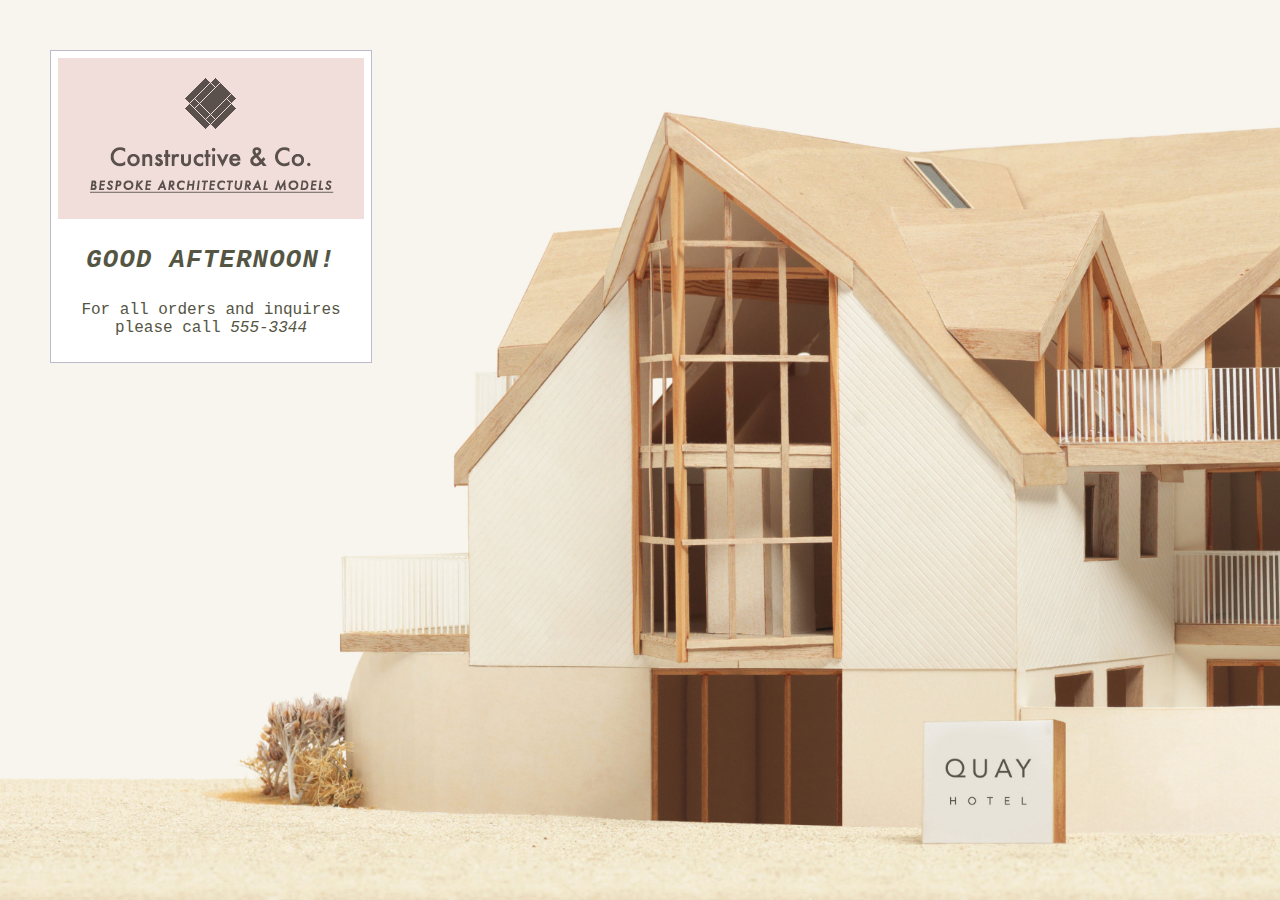
<file: js-jquery/capitulo-1/index.html>
<!DOCTYPE html>
<html lang="en">
<head>
    <meta charset="UTF-8">
    <meta name="viewport" content="width=device-width, initial-scale=1.0">
    <meta http-equiv="X-UA-Compatible" content="ie=edge">
    <title>Constructive &amp; Co.</title>
    <link rel="stylesheet" href="css/style.css">
</head>
<body>
    <h1>Constructive &amp; Co.</h1>
    <script src="js/main.js"></script>
    <p>For all orders and inquires please call
        <em>555-3344</em>
    </p>
    <i class="seta-direita"></i>
</body>
</html>
</file>
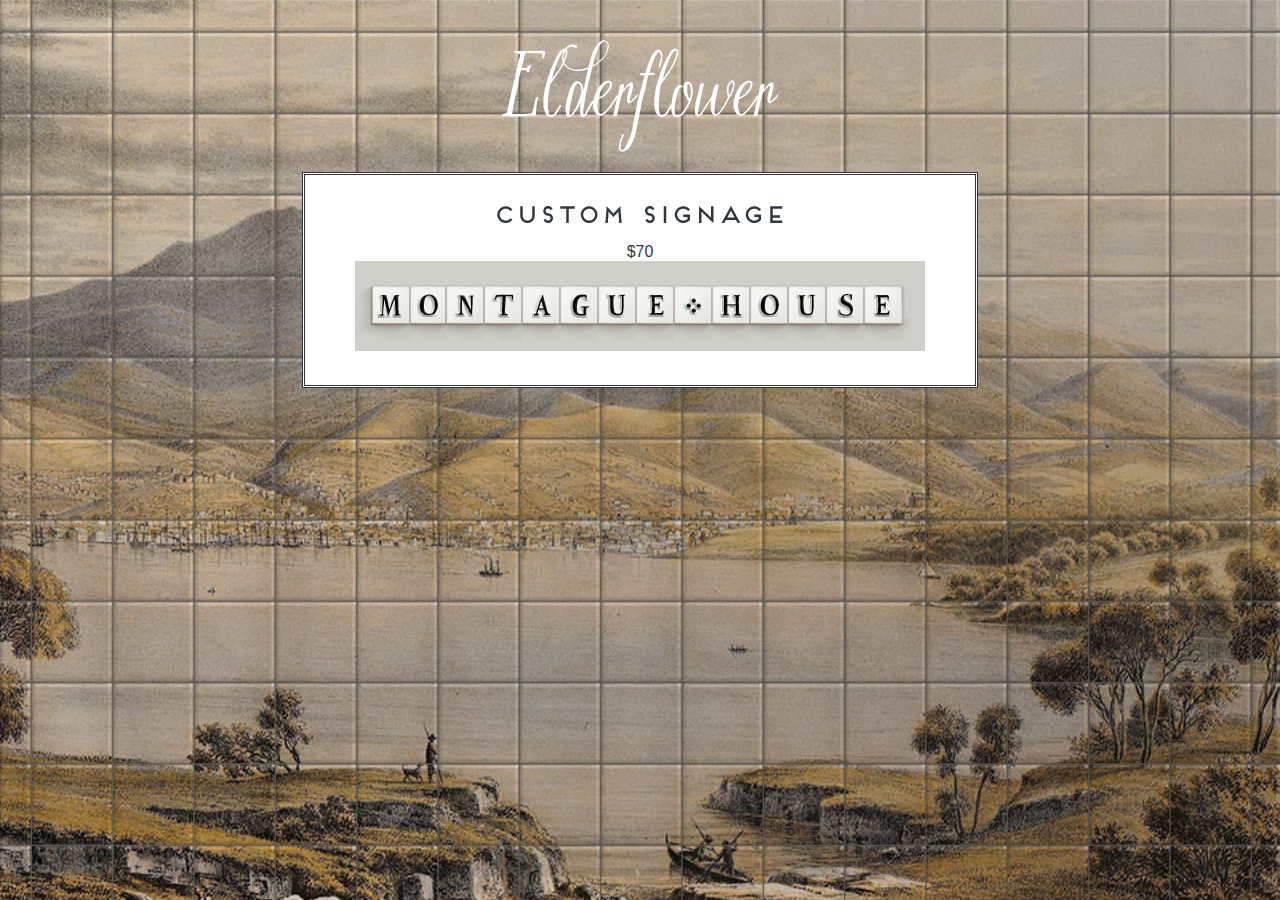
<file: js-jquery/capitulo-2/1-numeric-variable/1-numeric-variable.html>
<!DOCTYPE html>
<html lang="en">
<head>
    <meta charset="UTF-8">
    <meta name="viewport" content="width=device-width, initial-scale=1.0">
    <meta http-equiv="X-UA-Compatible" content="ie=edge">
    <title>JavaScript &amp; jQuery - Chapter 2: Basic JavaScript Instructions - Numeric Variable</title>
    <link rel="stylesheet" href="css/style.css" />
</head>
<body>
    <h1>Elderflower</h1>
    <div id="content">
        <h2>Custom Signane</h2>
        <div id="cost"> Cost: $5 per title</div>
        <img src="img/preview.jpg" alt="">
    </div>
    <script src="js/1-numeric-variable.js"></script>
    
</body>
</html>
</file>
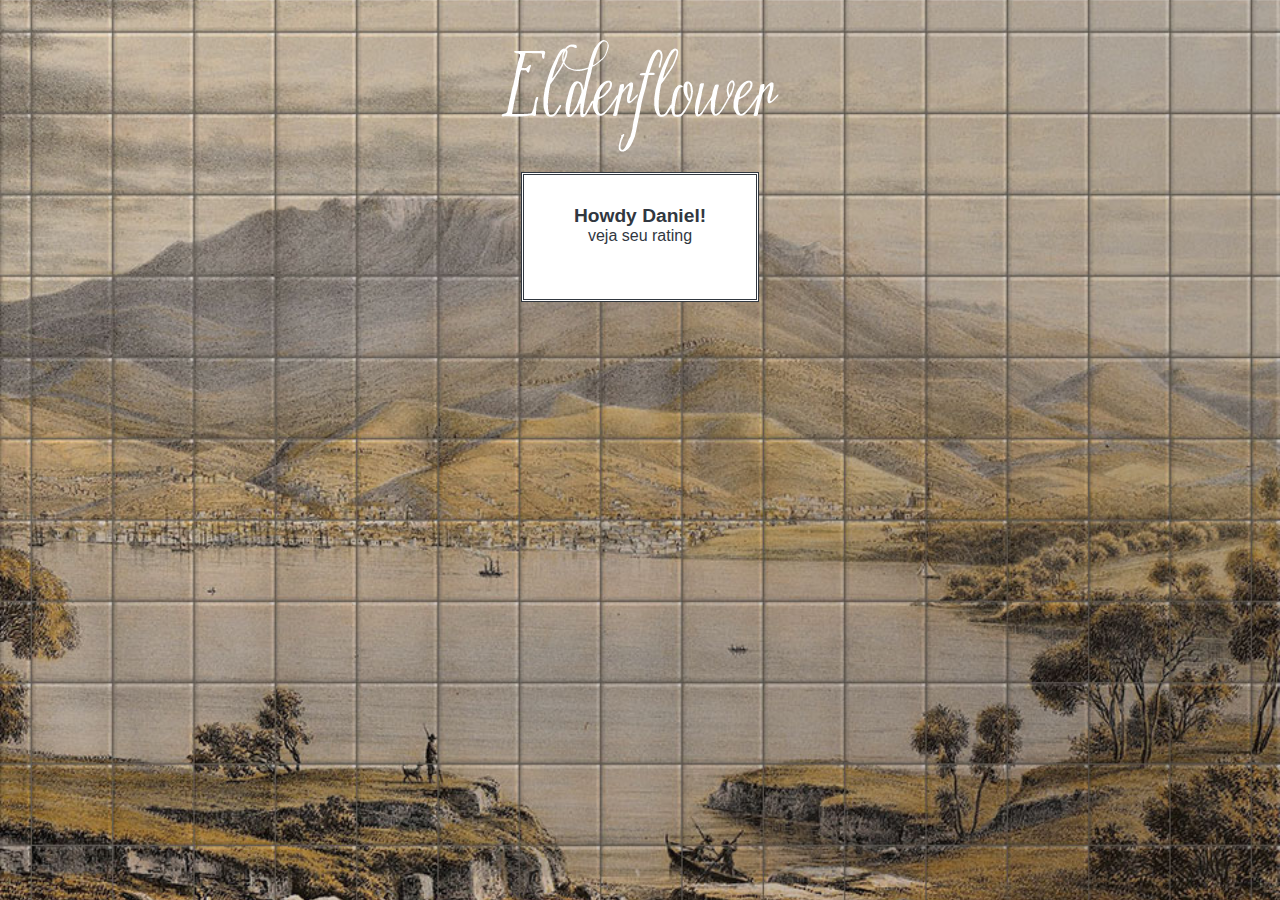
<file: js-jquery/capitulo-2/1-numeric-variable/2-string-variable.html>
<!DOCTYPE html>
<html lang="en">
<head>
    <meta charset="UTF-8">
    <meta name="viewport" content="width=device-width, initial-scale=1.0">
    <meta http-equiv="X-UA-Compatible" content="ie=edge">
    <title>JavaScript &amp; jQuery - Chapter 2: Basic JavaScript Instructions - Numeric Variable</title>
    <link rel="stylesheet" href="css/style.css" />
</head>
<body>
    <h1>Elderflower</h1>
    <div id="content">
        <div id="title"> 
            Howdy
            <span id="name">friend</span>! 
        </div>
        <div id="note">
            Take a look around...
        </div>
    </div>
    <script src="js/2-string-variable.js"></script>
    
</body>
</html>
</file>
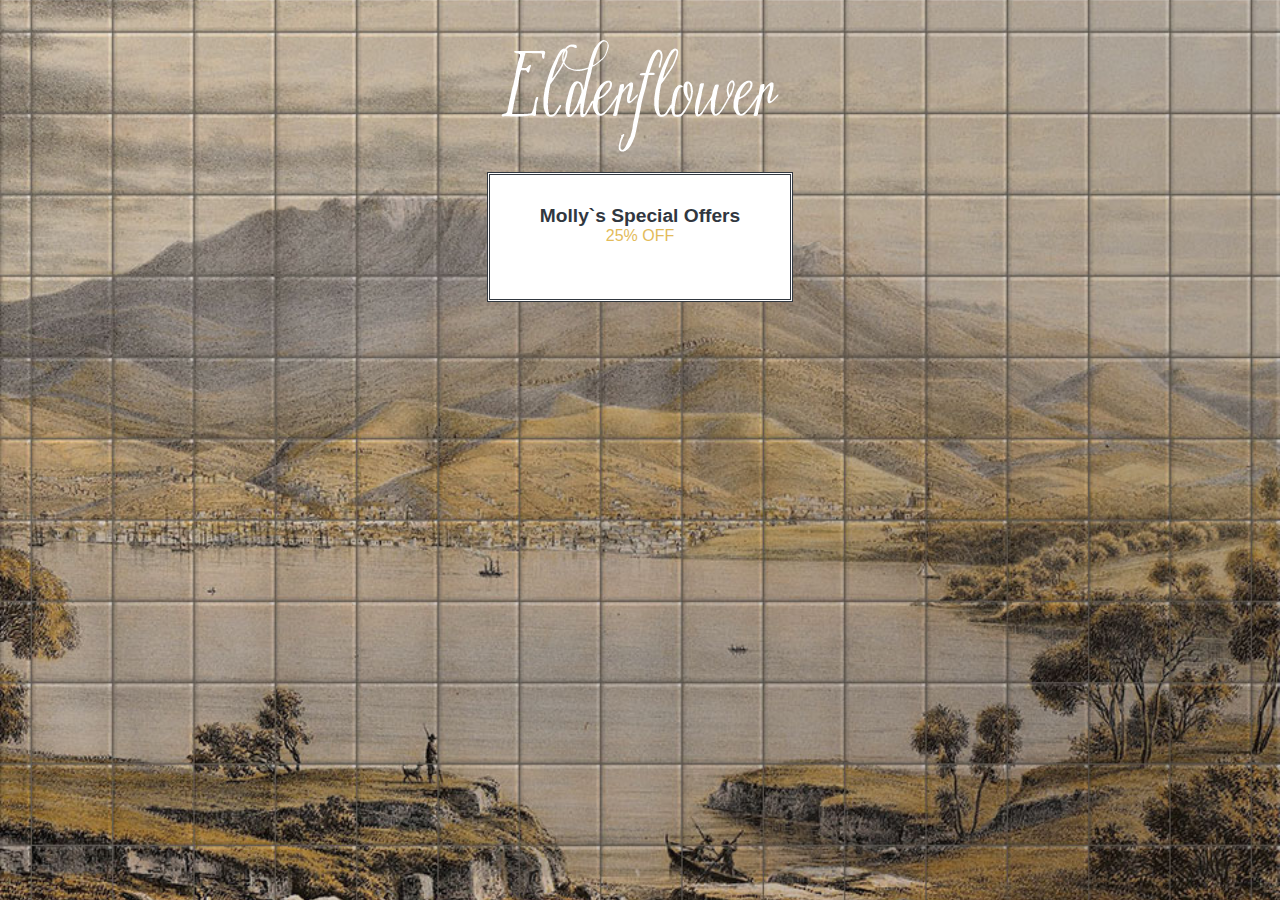
<file: js-jquery/capitulo-2/1-numeric-variable/3-string-with-quotes.html>
<!DOCTYPE html>
<html lang="en">
<head>
    <meta charset="UTF-8">
    <meta name="viewport" content="width=device-width, initial-scale=1.0">
    <meta http-equiv="X-UA-Compatible" content="ie=edge">
    <title>JavaScript &amp; jQuery - Chapter 2: Basic JavaScript Instructions - Numeric Variable</title>
    <link rel="stylesheet" href="css/style.css" />
</head>
<body>
    <h1>Elderflower</h1>
    <div id="content">
        <div id="title"> 
            Special Offers
        </div>
        <div id="note">
            Sing up to receive personalized offers!
        </div>
    </div>
    <script src="js/3-string-with-quotes.js"></script>
    
</body>
</html>
</file>
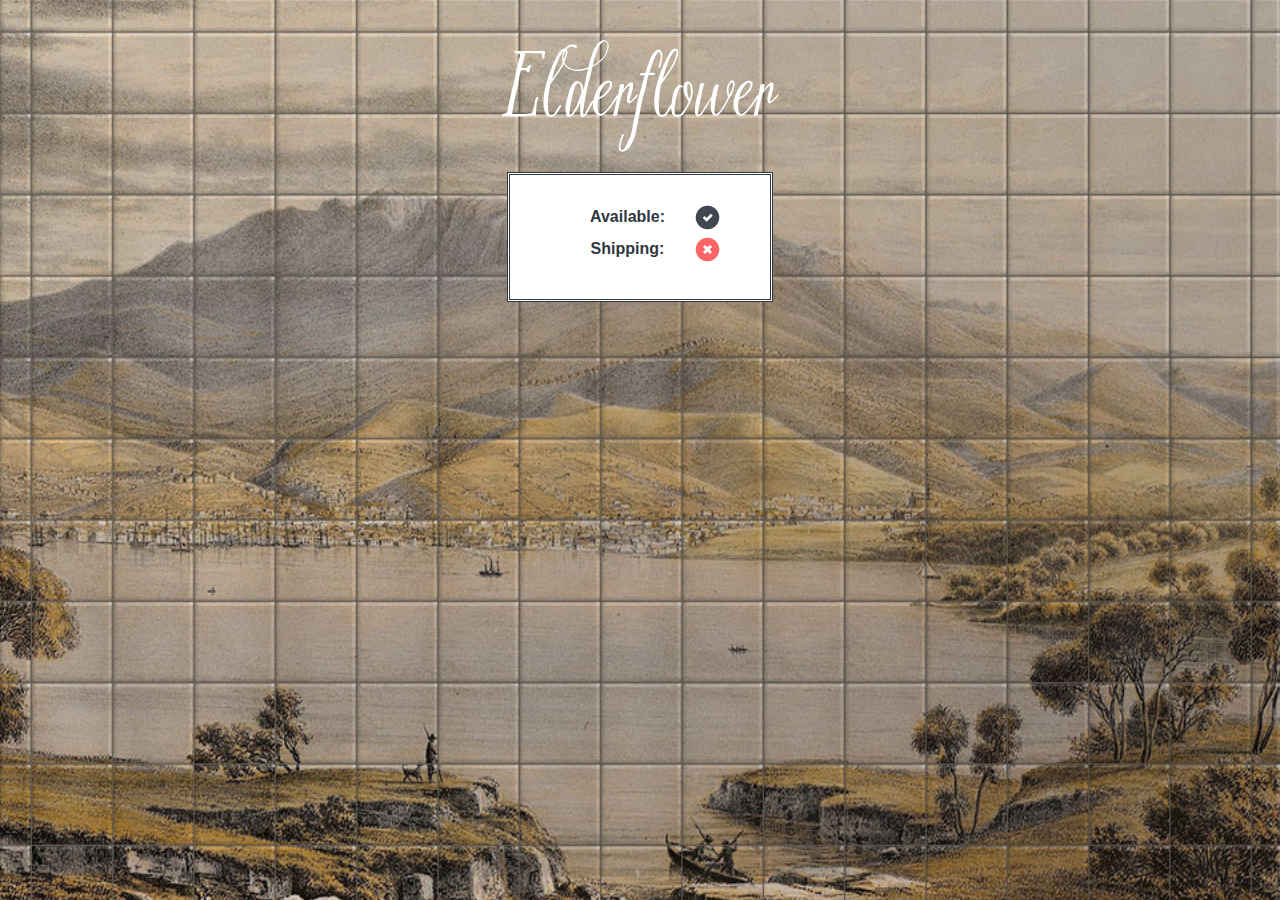
<file: js-jquery/capitulo-2/1-numeric-variable/4-boolean-variable.html>
<!DOCTYPE html>
<html>
  <head>
    <title>JavaScript &amp; jQuery - Chapter 2: Basic JavaScript Instructions - Boolean Variable</title>
    <link rel="stylesheet" href="css/style.css" />
  </head>
  <body>
    <h1>Elderflower</h1>
    <div id="content">
      <div class="message">Available: <span id="stock"></span></div>
      <div class="message">Shipping: <span id="shipping"></span></div>
    </div>

    <script src="js/4-boolean-variable.js"></script>
  </body>
</html>
</file>
<file: js-jquery/capitulo-1/css/style.css>
/*CSS for adding content example*/

@import url(https://fonts.googleapis.com/css?family=Roboto);


body{
    font-family: 'Courier New', Courier, monospace;
    background: url("../images/constructive-backdrop.jpg") no-repeat center fixed;
    -webkit-background-size: cover;
    -moz-background-size: cover;
    -o-background-size: cover;
    background-size: cover;
    margin: 0;
    padding: 0;
}

h1, h3, p {
 float: left;
 clear: left;
 width: 320px;
 background-color: #fff;
 color: #555544;
 text-align: center;
}

h1{
    margin: 50px 0 0 50px;
    height: 175px;
    background-image: url(../images/constructive-logo.gif);
    background-repeat: no-repeat;
    text-indent: -9999px;
    border-top: 1px solid#bbbbcc;
    border-left: 1px solid#bbbbcc;
    border-right: 1px solid#bbbbcc;
}

h3{
    margin: 0 0 0 50px;
    padding: 25px 0 0 0;
    font-family: 'Courier New', Courier, monospace;
    font-size: 1.6em;
    font-style: italic;
    font-weight: 600;
    line-height: 0.8em;
    letter-spacing: 0.05em;
    text-transform: uppercase;
    border-left: 1px solid#bbbbcc;
    border-right: 1px solid#bbbbcc;
}

p{
    margin: 0 0 0 50px;
    padding: 30px 0 25px 0;
    text-align: center;
    border-left: 1px solid#bbbbcc;
    border-right: 1px solid#bbbbcc;
    border-bottom: 1px solid#bbbbcc;
}

p + script + h3{
    padding-bottom: 20px;
    border-bottom: 1px solid#bbbbcc;
}




*** Seta para DIREITA
**/
.seta-direita:before {
  content: "";
  display: inline-block;
  vertical-align: middle;
  margin-right: 10px;
  width: 0; 
  height: 0; 

  border-top: 5px solid transparent;
  border-bottom: 5px solid transparent;
  border-left: 5px solid green;
}
</file>
<file: js-jquery/capitulo-2/1-numeric-variable/css/style.css>
html {
    height: 100%;}

body {
    background-color: #b6a996;
    background: url('../img/hobart.jpg') no-repeat center center fixed;
    -webkit-background-size: cover;
    -moz-background-size: cover;
    -o-background-size: cover;
    background-size: cover;
    font-family: helvetica, arial, sans-serif;
    font-size: 100%;
    margin: 0;
    padding: 0;
    text-align: center;
    min-height: 100%;}

#content {
    background-color: #fff;
    border: 3px double #31373f;
    color: #31373f;
    display: inline-block;
    padding: 30px 50px;
    margin: 20px auto 50px auto;
    max-width: 580px;
    min-height: 4em;
    overflow: auto;
    text-align: center;}

h1, h2 {
    text-indent: 100%;
    white-space: nowrap;
    overflow: hidden;}

h1 {
    width: 278px;
    height: 112px;
    margin: 0 auto 0 auto;
    padding-top: 40px;
    background: url('../img/elderflower-logo.png') no-repeat bottom center;}

h2 {
    width: 286px;
    height: 18px;
    margin: 0 auto 20px auto;
    background: url('../img/custom-sign.png') no-repeat center center;}

#title {
    font-size: 120%;
    font-weight: bold;
}

a {
    color: #e3bb5a;
    text-decoration:none;
}

.true, .false {
    background: url("../img/tick-cross.png");
    display: block;
    float:right;
    height: 25px;
    width: 25px;
}

.false {
    background-position: 0 25px;
}

.message {
    font-weight: bold;
    line-height: 1.5em;
    height: 2em;
    display: block;
    clear: left;
    min-width: 10em;
}

.message span { 
    font-weight: normal;
}
</file>
